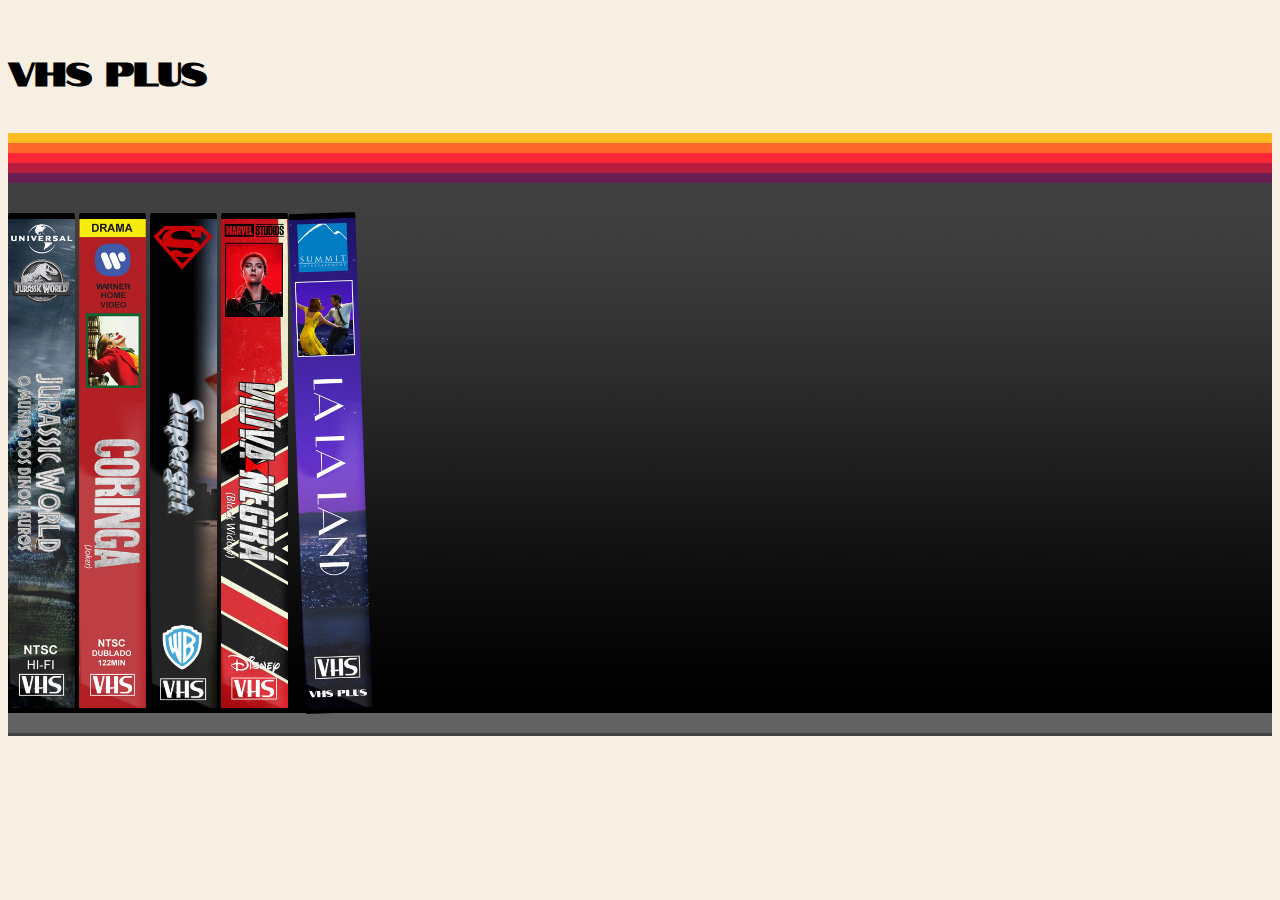
<file: index.html>
<!DOCTYPE html>
<html lang="en">

<head>
    <meta charset="UTF-8">
    <meta http-equiv="X-UA-Compatible" content="IE=edge">
    <meta name="viewport" content="width=device-width, initial-scale=1.0">
    <title>VHS PLUS</title>

    <link href="https://cdn.jsdelivr.net/npm/bootstrap@5.1.1/dist/css/bootstrap.min.css" rel="stylesheet" integrity="sha384-F3w7mX95PdgyTmZZMECAngseQB83DfGTowi0iMjiWaeVhAn4FJkqJByhZMI3AhiU" crossorigin="anonymous">

    <link rel="preconnect" href="https://fonts.googleapis.com">
    <link rel="preconnect" href="https://fonts.gstatic.com" crossorigin>
    <link href="https://fonts.googleapis.com/css2?family=Notable&family=Ubuntu:wght@300;400&display=swap" rel="stylesheet">

    <link rel="stylesheet" href="css/style.css">

    <link rel="icon" type="image/png" href="icon.png" sizes="200x200">
    <meta name="theme-color" content="#f7efe2">

</head>

<body>

    <div class="container">
        <div class="logo">
            <h1>VHS PLUS</h1>
        </div>
    </div>

    <div class="container-fluid">
        <div class="row">
            <div class="barras-01"></div>
            <div class="barras-02"></div>
            <div class="barras-03"></div>
            <div class="barras-04"></div>
            <div class="barras-05"></div>
        </div>
    </div>

    <div class="prateleira">
        <ul>
            <li>
                <a href="vhs/jurassic-world/"><img src="imgs/lombadas/jurassic-world.png" alt="Jurassic World"></a>
            </li>
            <li>
                <a href="vhs/coringa"><img src="imgs/lombadas/coringa.png" alt="Coringa"></a>
            </li>
            <li>
                <a href="vhs/supergirl"><img src="imgs/lombadas/supergirl.png" alt="Supergirl"></a>
            </li>
            <li>
                <a href="vhs/viuva-negra"><img src="imgs/lombadas/viuva-negra.png" alt="Viuva Negra"></a>
            </li>
            <li>
                <a href="vhs/lalaland"><img src="imgs/lombadas/lalaland.png" alt="La La Land"></a>
            </li>
        </ul>
    </div>



    <script src="https://cdn.jsdelivr.net/npm/@popperjs/core@2.9.3/dist/umd/popper.min.js" integrity="sha384-W8fXfP3gkOKtndU4JGtKDvXbO53Wy8SZCQHczT5FMiiqmQfUpWbYdTil/SxwZgAN" crossorigin="anonymous"></script>
    <script src="https://cdn.jsdelivr.net/npm/bootstrap@5.1.1/dist/js/bootstrap.min.js" integrity="sha384-skAcpIdS7UcVUC05LJ9Dxay8AXcDYfBJqt1CJ85S/CFujBsIzCIv+l9liuYLaMQ/" crossorigin="anonymous"></script>
</body>

</html>
</file>
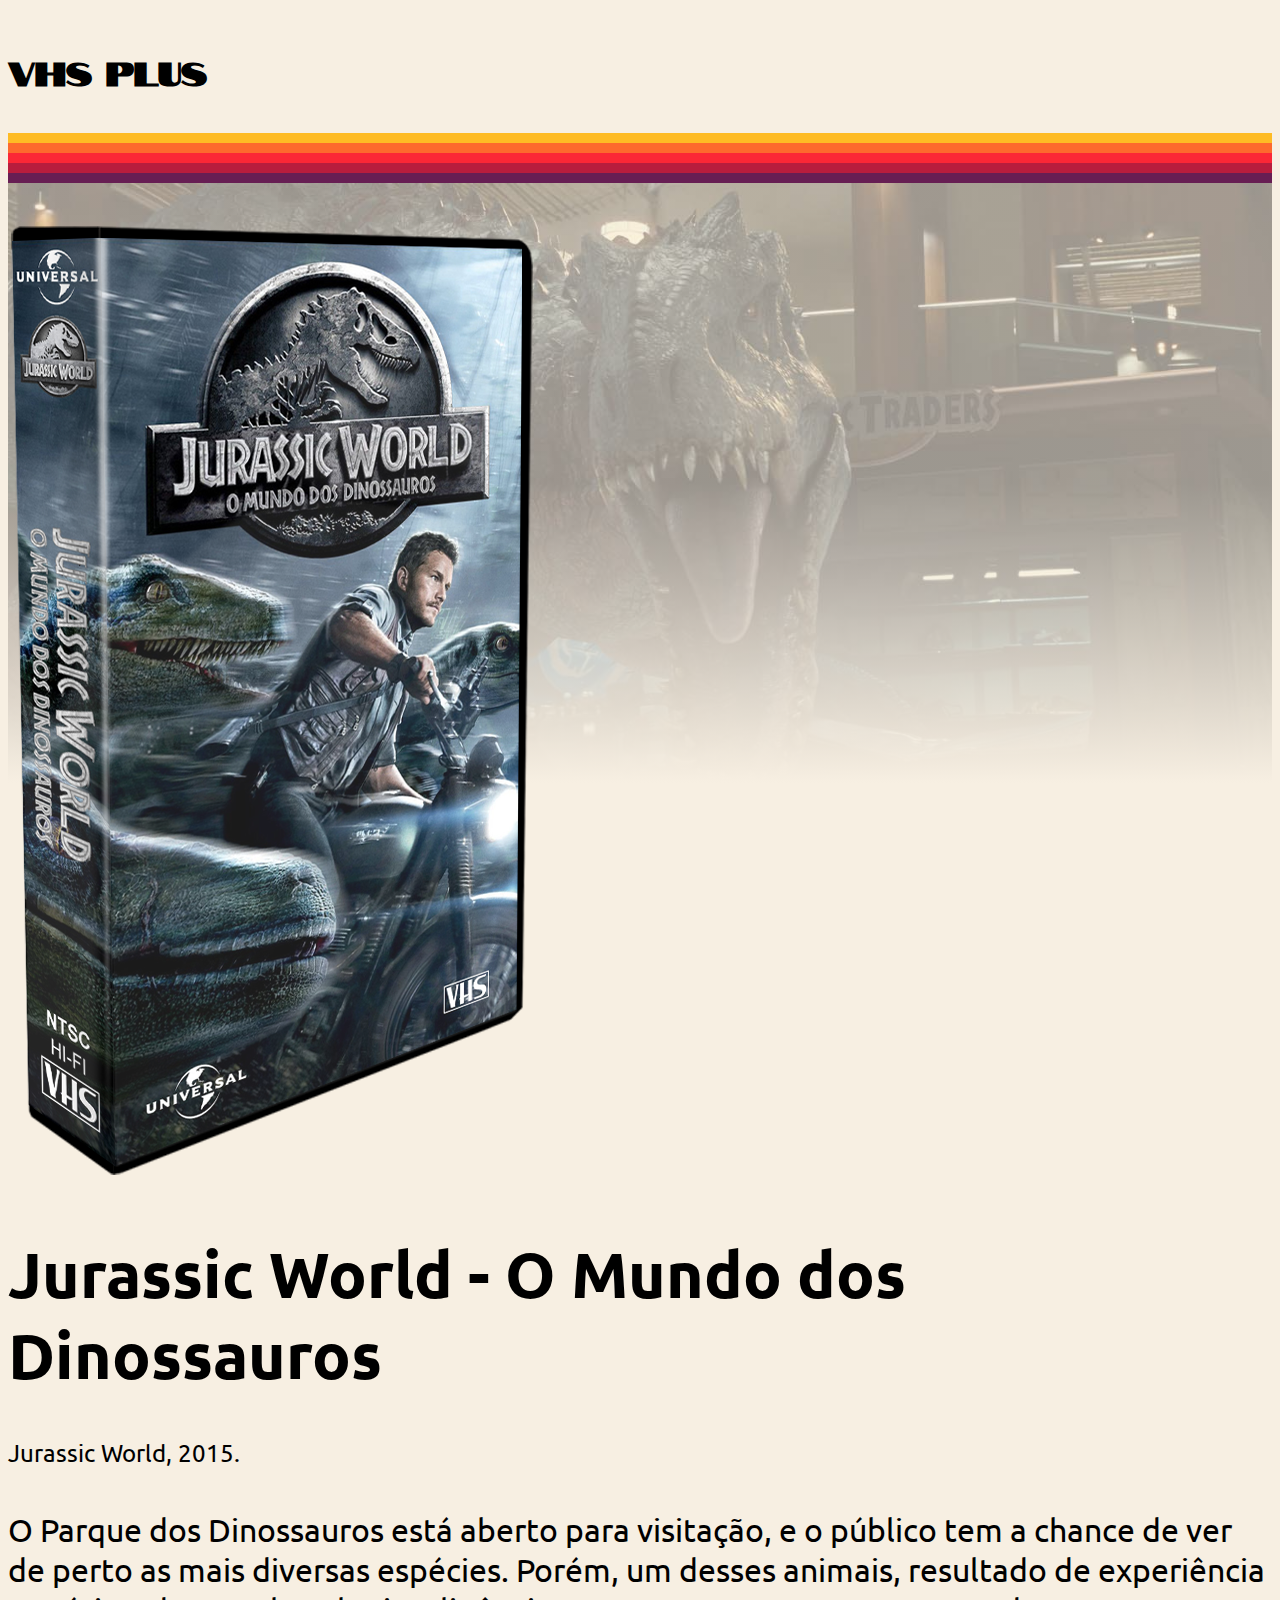
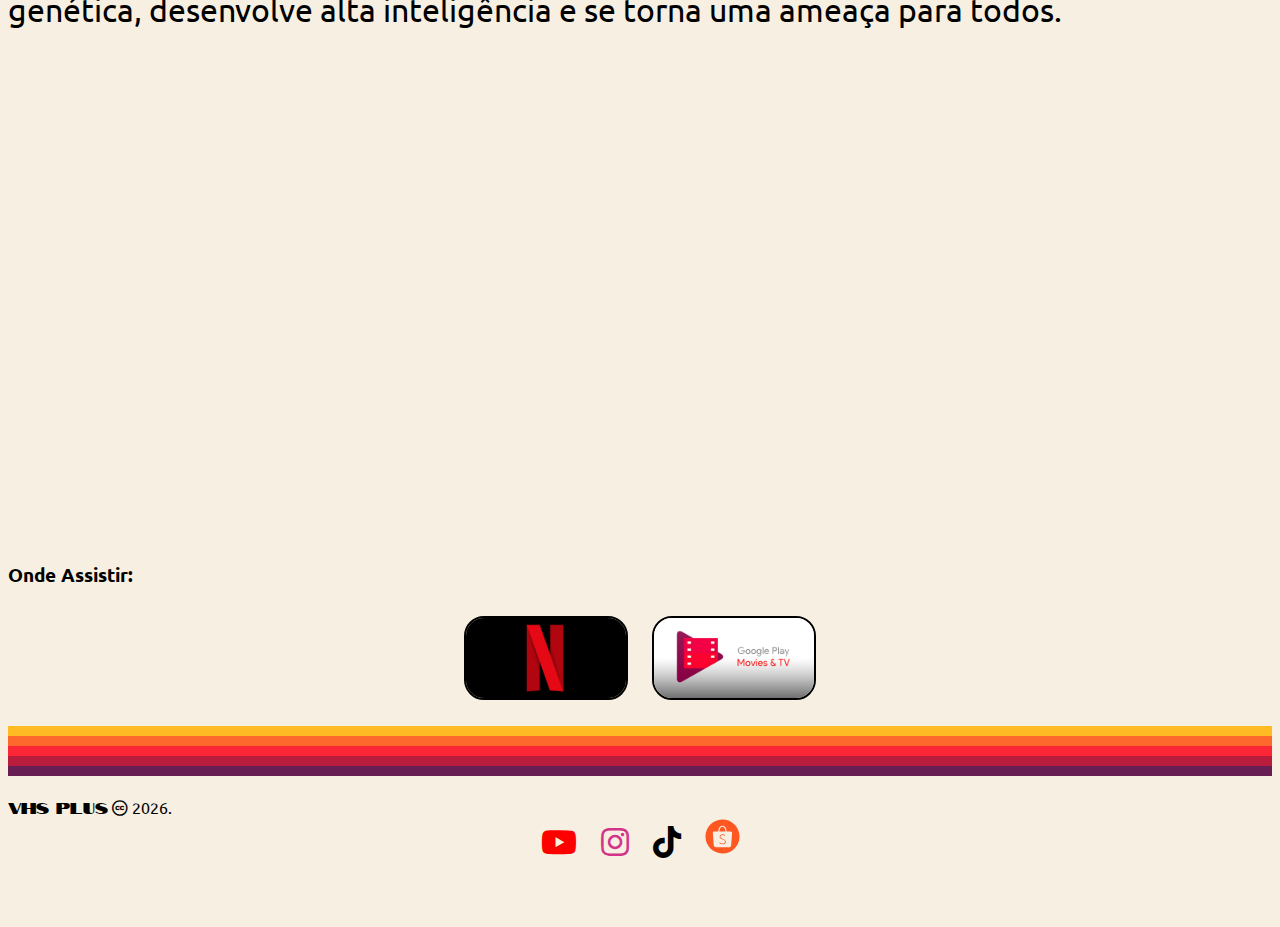
<file: vhs/jurassic-world/index.html>
<!DOCTYPE html>
<html lang="en">

<head>
    <meta charset="UTF-8">
    <meta http-equiv="X-UA-Compatible" content="IE=edge">
    <meta name="viewport" content="width=device-width, initial-scale=1.0">
    <title>VHS PLUS</title>

    <link href="https://cdn.jsdelivr.net/npm/bootstrap@5.1.1/dist/css/bootstrap.min.css" rel="stylesheet" integrity="sha384-F3w7mX95PdgyTmZZMECAngseQB83DfGTowi0iMjiWaeVhAn4FJkqJByhZMI3AhiU" crossorigin="anonymous">

    <link rel="preconnect" href="https://fonts.googleapis.com">
    <link rel="preconnect" href="https://fonts.gstatic.com" crossorigin>
    <link href="https://fonts.googleapis.com/css2?family=Notable&family=Ubuntu:wght@300;400&display=swap" rel="stylesheet">

    <link rel="stylesheet" href="../../css/style.css">

    <link rel="icon" type="image/png" href="../../icon.png" sizes="200x200">
    <meta name="theme-color" content="#f7efe2">

    <link rel="stylesheet" href="https://cdnjs.cloudflare.com/ajax/libs/font-awesome/5.15.4/css/all.min.css" integrity="sha512-1ycn6IcaQQ40/MKBW2W4Rhis/DbILU74C1vSrLJxCq57o941Ym01SwNsOMqvEBFlcgUa6xLiPY/NS5R+E6ztJQ==" crossorigin="anonymous" referrerpolicy="no-referrer"
    />

</head>

<body>

    <div class="container">
        <div class="logo">
            <h1>VHS PLUS</h1>
        </div>
    </div>

    <div class="container-fluid">
        <div class="row">
            <div class="barras-01"></div>
            <div class="barras-02"></div>
            <div class="barras-03"></div>
            <div class="barras-04"></div>
            <div class="barras-05"></div>
        </div>
    </div>

    <div class="page">
        <div class="destaque" style="background-image: url('destaque.jpg')">
            <div class="destaque-fade"></div>
        </div>

        <div class="content">
            <div class="container">
                <div class="row">
                    <div class="col-5 col-md-3 poster">
                        <img class="img-fluid" src="poster.png" alt="Jurassic World">
                    </div>
                    <div class="col-7 col-md-9">
                        <h1>Jurassic World - O Mundo dos Dinossauros</h1>
                        <small>Jurassic World, 2015.</small>

                        <div class="row sinopse">
                            <p>O Parque dos Dinossauros está aberto para visitação, e o público tem a chance de ver de perto as mais diversas espécies. Porém, um desses animais, resultado de experiência genética, desenvolve alta inteligência e se torna uma
                                ameaça para todos.</p>
                        </div>
                    </div>
                </div>

                <div class="row">
                    <div class="trailer">
                        <iframe src="https://www.youtube.com/embed/S2_aWPGZwhs" title="YouTube video player" frameborder="0" allow="accelerometer; autoplay; clipboard-write; encrypted-media; gyroscope; picture-in-picture" allowfullscreen></iframe>
                    </div>
                </div>

                <div class="row">
                    <div class="col-12">
                        <h3 class="text-center">Onde Assistir:</h3>
                    </div>

                    <div class="col-12">
                        <ul class="streaming-btn">
                            <li>
                                <a href="https://www.netflix.com/br/title/80029196#:~:text=Jurassic%20World%20%2D%20O%20Mundo%20dos%20Dinossauros%20%7C%20Netflix" target="_blank"><img class="img-fluid" src="../../imgs/netflix-btn.jpg" alt="Netflix"></a>
                            </li>
                            <li>
                                <a href="https://play.google.com/store/movies/details/Jurassic_World_O_Mundo_dos_Dinossauros_Legendado?id=JUgJ-DycpXE&hl=pt_PT" target="_blank"><img class="img-fluid" src="../../imgs/googleplay-btn.jpg" alt="Google Play"></a>
                            </li>
                        </ul>
                    </div>
                </div>
            </div>

            <div class="container-fluid">
                <div class="row">
                    <div class="barras-01"></div>
                    <div class="barras-02"></div>
                    <div class="barras-03"></div>
                    <div class="barras-04"></div>
                    <div class="barras-05"></div>
                </div>
            </div>

            <footer>
                <div class="container text-center">
                    <span class="logo">VHS PLUS</span> <i class="fab fa-creative-commons"></i>
                    <script>
                        var year = new Date();
                        document.write(year.getFullYear());
                    </script>.
                </div>
                <div class="socials">
                    <ul>
                        <li><a href="https://www.youtube.com/c/VHSPLUS/" target="_blank"><i class="fab fa-youtube youtube-logo"></i></a></li>
                        <li><a href="https://www.instagram.com/vhsplusvideo/" target="_blank"><i class="fab fa-instagram instagram-logo"></i></a></li>
                        <li><a href="https://www.tiktok.com/@vhsplusvideo?" target="_blank"><i class="fab fa-tiktok tiktok-logo"></i></a></li>
                        <li>
                            <a href="https://shopee.com.br/celsomrtns" target="_blank"><img class="shopee-logo" src="../../imgs/shopee-logo.svg"></a>
                        </li>
                    </ul>
                </div>
            </footer>


        </div>
    </div>







    <script src="https://cdn.jsdelivr.net/npm/@popperjs/core@2.9.3/dist/umd/popper.min.js" integrity="sha384-W8fXfP3gkOKtndU4JGtKDvXbO53Wy8SZCQHczT5FMiiqmQfUpWbYdTil/SxwZgAN" crossorigin="anonymous"></script>
    <script src="https://cdn.jsdelivr.net/npm/bootstrap@5.1.1/dist/js/bootstrap.min.js" integrity="sha384-skAcpIdS7UcVUC05LJ9Dxay8AXcDYfBJqt1CJ85S/CFujBsIzCIv+l9liuYLaMQ/" crossorigin="anonymous"></script>
</body>

</html>
</file>
<file: css/style.css>
body {
    font-family: 'Ubuntu', sans-serif;
    background-color: #f7efe2;
    color: #000
}

.logo {
    font-family: 'Notable', sans-serif;
    padding: 20px 0;
}

.barras-01,
.barras-02,
.barras-03,
.barras-04,
.barras-05 {
    width: 100%;
    height: 10px;
}

.barras-01 {
    background-color: #febb24;
}

.barras-02 {
    background-color: #fd692d;
}

.barras-03 {
    background-color: #fb2736;
}

.barras-04 {
    background-color: #b81d3d;
}

.barras-05 {
    background-color: #671e53;
}

.destaque {
    background-size: cover;
    background-position: center;
    width: 100%;
    height: 600px;
}

.destaque-fade {
    background: rgb(247, 239, 226);
    background: linear-gradient(0deg, rgba(247, 239, 226, 1) 0%, rgba(247, 239, 226, 0.6054796918767507) 50%);
    width: 100%;
    height: 600px;
}

.page {
    width: 100%;
    height: auto;
    position: relative;
}

.content {
    position: absolute;
    top: 0;
    width: 100%;
    height: auto;
    padding: 40px 0;
}

.content h1 {
    font-size: 4em
}

.content small {
    font-size: 1.5em;
}

.sinopse {
    padding-top: 10px
}

.sinopse p {
    font-size: 2em;
}

.trailer {
    width: 100%;
    height: auto;
    margin: 20px 0;
}

.trailer iframe {
    border-radius: 20px;
    width: 640px;
    height: 480px;
    display: block;
    margin: auto;
}

.btn-strm {
    padding: 50px 20px;
    border-radius: 20px;
    margin: 10px 0;
}

footer {
    padding: 20px 0;
}

.socials ul {
    list-style: none;
    padding: 0;
    margin: 0;
    text-align: center;
}

.socials ul li {
    display: inline-block;
    margin: 5px 10px;
}

.socials ul li a {
    display: block;
    text-decoration: none;
    font-size: 2em;
    color: #000;
}

.shopee-logo {
    width: 35px;
    height: auto;
    margin-top: -7px;
}

.youtube-logo {
    color: #ff0000;
}

.instagram-logo {
    color: #d2348a;
}

.tiktok-logo {
    color: #000;
}

ul.streaming-btn {
    list-style: none;
    margin: 0;
    padding: 0;
    text-align: center;
    min-height: 120px;
}

.streaming-btn li {
    display: inline-block;
    margin: 0;
    padding: 0;
}

.streaming-btn li a {
    display: block;
    margin: 10px;
}

.streaming-btn img {
    border-radius: 20px;
    width: auto;
    height: 80px;
    transition: .2s;
    border: 2px solid black;
}

.streaming-btn img:hover {
    border: 2px solid red;
    transition: .2s;
}

.prateleira {
    background-color: #161616;
    width: auto;
    /*overflow-x: scroll;
    overflow-y: hidden;*/
    min-height: 540px;
    background: url("../imgs/prateleira-bck.jpg") repeat;
}

.prateleira ul {
    list-style: none;
    margin: 0;
    padding: 0;
}

.prateleira ul li {
    /*display: table-cell;*/
    display: inline-block;
    margin: 30px 0 20px 0;
}

.prateleira ul li a {
    display: block;
}

.prateleira ul li:last-child {
    transform: rotate(-2deg);
    margin-left: 5px
}

.prateleira ul li a img {
    width: auto;
    height: 500px;
    transition: .2s;
}

.prateleira ul li a img:hover {
    filter: brightness(1.5);
    /*transform: rotate(1deg);*/
    transition: .2s;
}

@media(max-width:640px) {
    .trailer iframe {
        border-radius: 20px;
        width: 100%;
        height: 320px;
    }
    .content h1 {
        font-size: 1.5em;
        font-weight: bold;
    }
    .content small {
        font-size: .8em;
    }
    .sinopse p {
        font-size: .8em;
    }
    .streaming-btn img {
        height: 60px;
    }
    .prateleira {
        min-height: 270px;
        background: url("../imgs/prateleira-bck-mobile.jpg") repeat;
    }
    .prateleira ul li {
        /*display: table-cell;*/
        display: inline-block;
        margin: 20px 0;
    }
    .prateleira ul li a img {
        width: auto;
        height: 300px;
        transition: .2s;
    }
}

@media (prefers-color-scheme: dark) {
    body {
        background-color: #333;
        color: rgba(254, 187, 36, 1);
    }
    .destaque-fade {
        background: rgb(51, 51, 51);
        background: linear-gradient(0deg, rgba(51, 51, 51, 1) 0%, rgba(51, 51, 51, 0.6054796918767507) 50%);
    }
    .socials ul li a {
        color: rgba(254, 187, 36, 1);
    }
}
</file>
